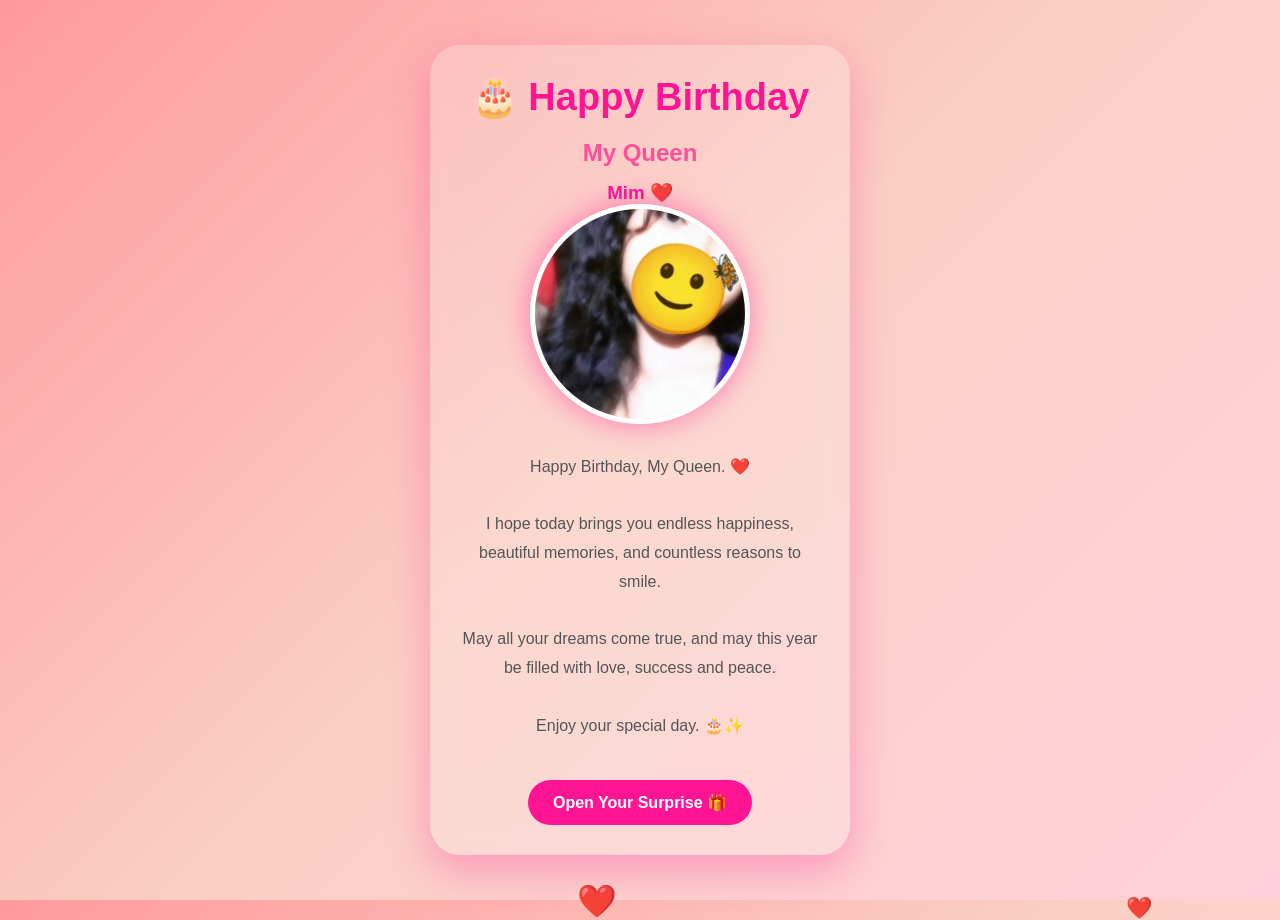
<file: index.html>
<!DOCTYPE html>
<html lang="en">
<head>

<meta charset="UTF-8">
<meta name="viewport" content="width=device-width, initial-scale=1.0">

<title>Happy Birthday My Queen ❤️</title>

<link rel="preconnect" href="https://fonts.googleapis.com">
<link rel="preconnect" href="https://fonts.gstatic.com" crossorigin>

<link href="https://fonts.googleapis.com/css2?family=Poppins:wght@300;400;600;700&family=Great+Vibes&display=swap" rel="stylesheet">

<link rel="stylesheet" href="style.css">

</head>

<body>

<!-- Floating Hearts -->
<div id="hearts"></div>

<!-- Main Card -->
<div class="container">

<h1>🎂 Happy Birthday</h1>

<h2>My Queen</h2>

<h3>Mim ❤️</h3>

<img src="mim.jpg" alt="Mim" class="photo">

<p class="message">
Happy Birthday, My Queen. ❤️<br><br>

I hope today brings you endless happiness,
beautiful memories, and countless reasons to smile.

<br><br>

May all your dreams come true,
and may this year be filled with love,
success and peace.

<br><br>

Enjoy your special day. 🎂✨
</p>

<button onclick="nextPage()">
Open Your Surprise 🎁
</button>

</div>

<script src="script.js"></script>

</body>
</html>
</file>
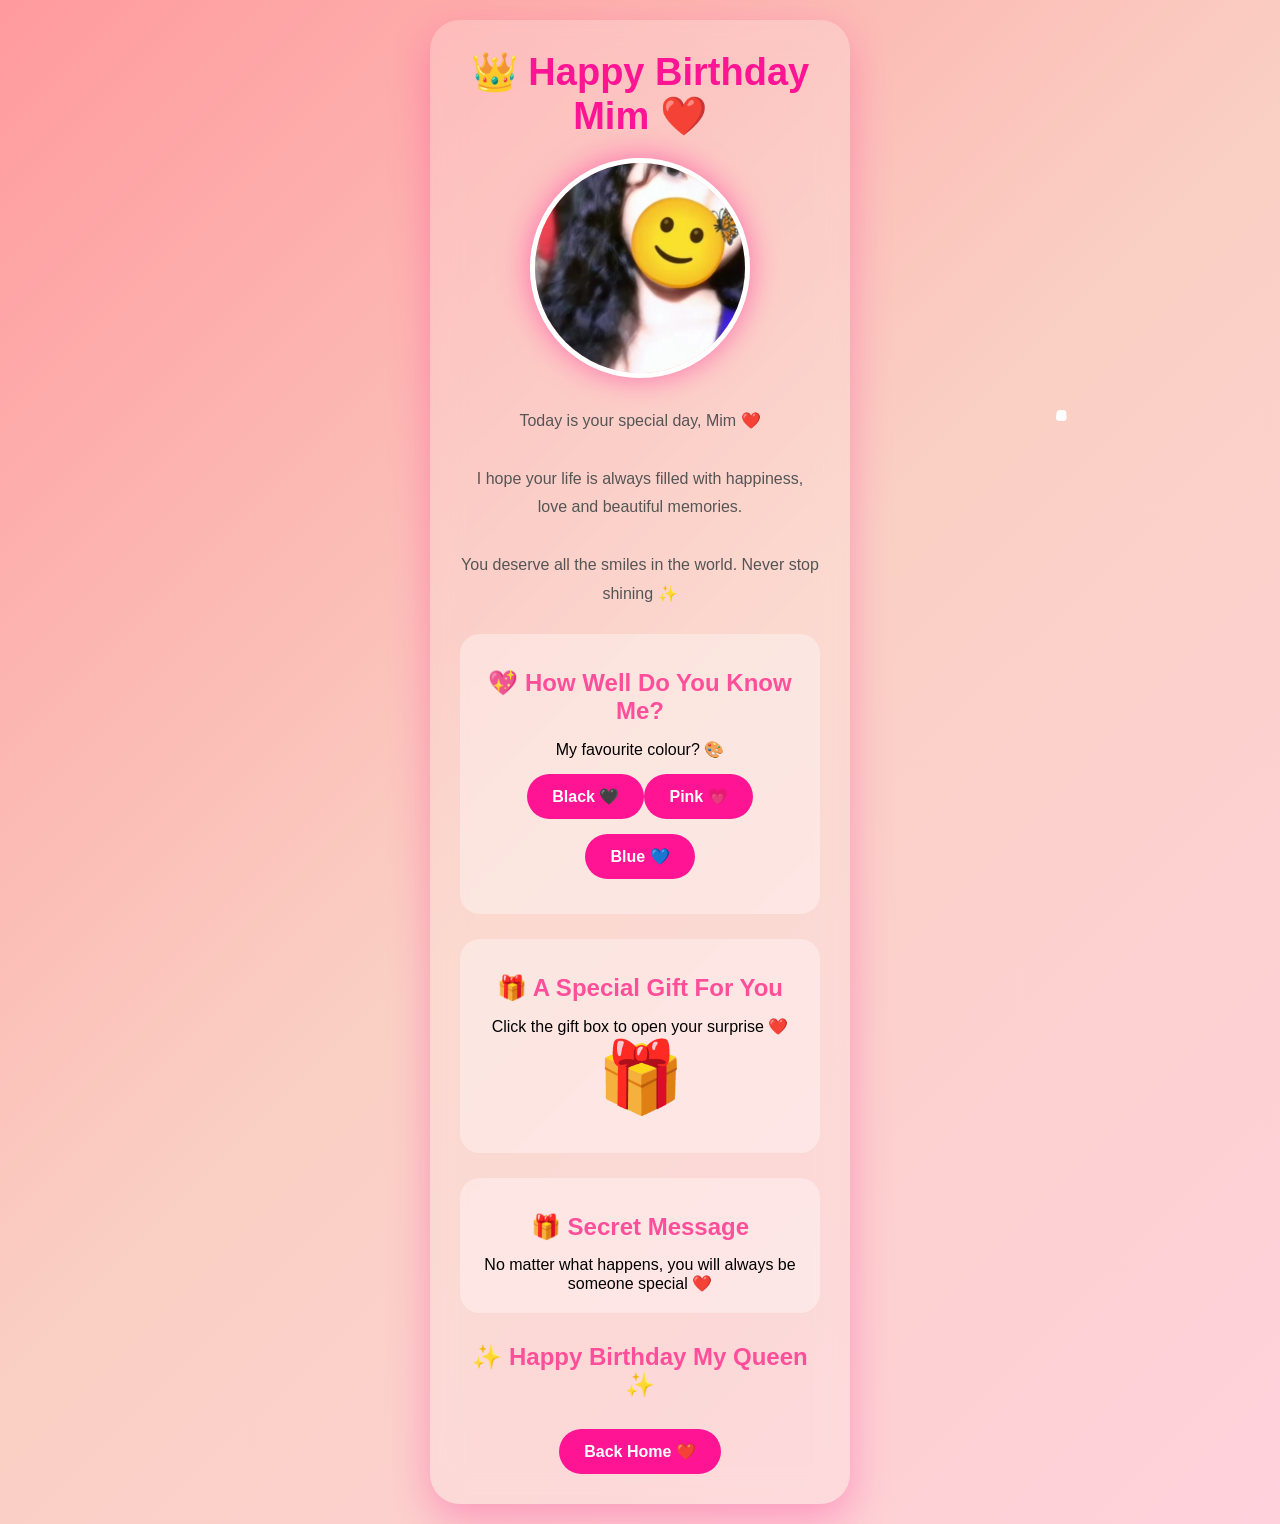
<file: surprise.html>
<!DOCTYPE html>
<html lang="en">

<head>

<meta charset="UTF-8">
<meta name="viewport" content="width=device-width, initial-scale=1.0">

<title>Happy Birthday Mim ❤️</title>

<link rel="stylesheet" href="style.css">

</head>

<body>

<canvas id="fireworks"></canvas>

<div class="container">

<h1>👑 Happy Birthday Mim ❤️</h1>

<img src="mim.jpg" class="photo" alt="Mim">


<p class="message">

Today is your special day, Mim ❤️

<br><br>

I hope your life is always filled with happiness,
love and beautiful memories.

<br><br>

You deserve all the smiles in the world.
Never stop shining ✨

</p>


<div class="quiz">

<h2>💖 How Well Do You Know Me?</h2>

<p id="question">
Loading...
</p>


<div id="answers"></div>


<h3 id="result"></h3>

<h3 id="score"></h3>


</div>

<div class="gift-game">

<h2>🎁 A Special Gift For You</h2>

<p>Click the gift box to open your surprise ❤️</p>

<div class="gift" onclick="openGift()">
🎁
</div>

<p id="giftMessage"></p>

</div>

<div class="surprise-box">

<h2>🎁 Secret Message</h2>

<p>
No matter what happens,
you will always be someone special ❤️
</p>

</div>


<h2 class="ending">
✨ Happy Birthday My Queen ✨
</h2>


<button onclick="window.location.href='index.html'">
Back Home ❤️
</button>


</div>


<script src="script.js"></script>

</body>

</html>
</file>
<file: style.css>
*{
    margin:0;
    padding:0;
    box-sizing:border-box;
    font-family:Arial,sans-serif;
}

body{
    min-height:100vh;
    display:flex;
    justify-content:center;
    align-items:center;
    background:linear-gradient(135deg,#ff9a9e,#fad0c4,#ffd1dc);
    overflow-x:hidden;
    padding:20px;
}


.container{
    width:100%;
    max-width:420px;
    background:rgba(255,255,255,0.2);
    backdrop-filter:blur(15px);
    border-radius:30px;
    padding:30px;
    text-align:center;
    box-shadow:0 15px 40px rgba(255,20,147,0.3);
    animation:show 1s ease;
}


@keyframes show{

from{
opacity:0;
transform:translateY(40px);
}

to{
opacity:1;
transform:translateY(0);
}

}


h1{
font-size:38px;
color:#ff1493;
margin-bottom:20px;
}


h2{
color:#ff4f9a;
margin:15px 0;
}


h3{
color:#ff1493;
margin-top:15px;
}


.photo{
width:220px;
height:220px;
object-fit:cover;
border-radius:50%;
border:5px solid white;
box-shadow:0 0 30px rgba(255,20,147,.5);
}


.message{
margin:25px 0;
color:#555;
font-size:16px;
line-height:1.8;
}


.quiz,
.surprise-box{
background:rgba(255,255,255,.35);
padding:20px;
border-radius:20px;
margin-top:25px;
}


button{
margin-top:15px;
padding:13px 25px;
border:none;
border-radius:30px;
background:#ff1493;
color:white;
font-size:16px;
font-weight:bold;
cursor:pointer;
transition:.3s;
}


button:hover{
transform:scale(1.08);
box-shadow:0 0 20px #ff1493;
}


.ending{
margin-top:30px;
animation:pulse 2s infinite;
}


@keyframes pulse{

50%{
transform:scale(1.1);
}

}


#fireworks{
position:fixed;
top:0;
left:0;
width:100%;
height:100%;
pointer-events:none;
}
.gift-game{
    margin-top:25px;
    padding:20px;
    background:rgba(255,255,255,0.35);
    border-radius:20px;
}

.gift{
    font-size:70px;
    cursor:pointer;
    animation:bounce 1.5s infinite;
}

@keyframes bounce{

50%{
transform:translateY(-15px);
}

}

#giftMessage{
    margin-top:15px;
    color:#ff1493;
    font-weight:bold;
}
</file>
